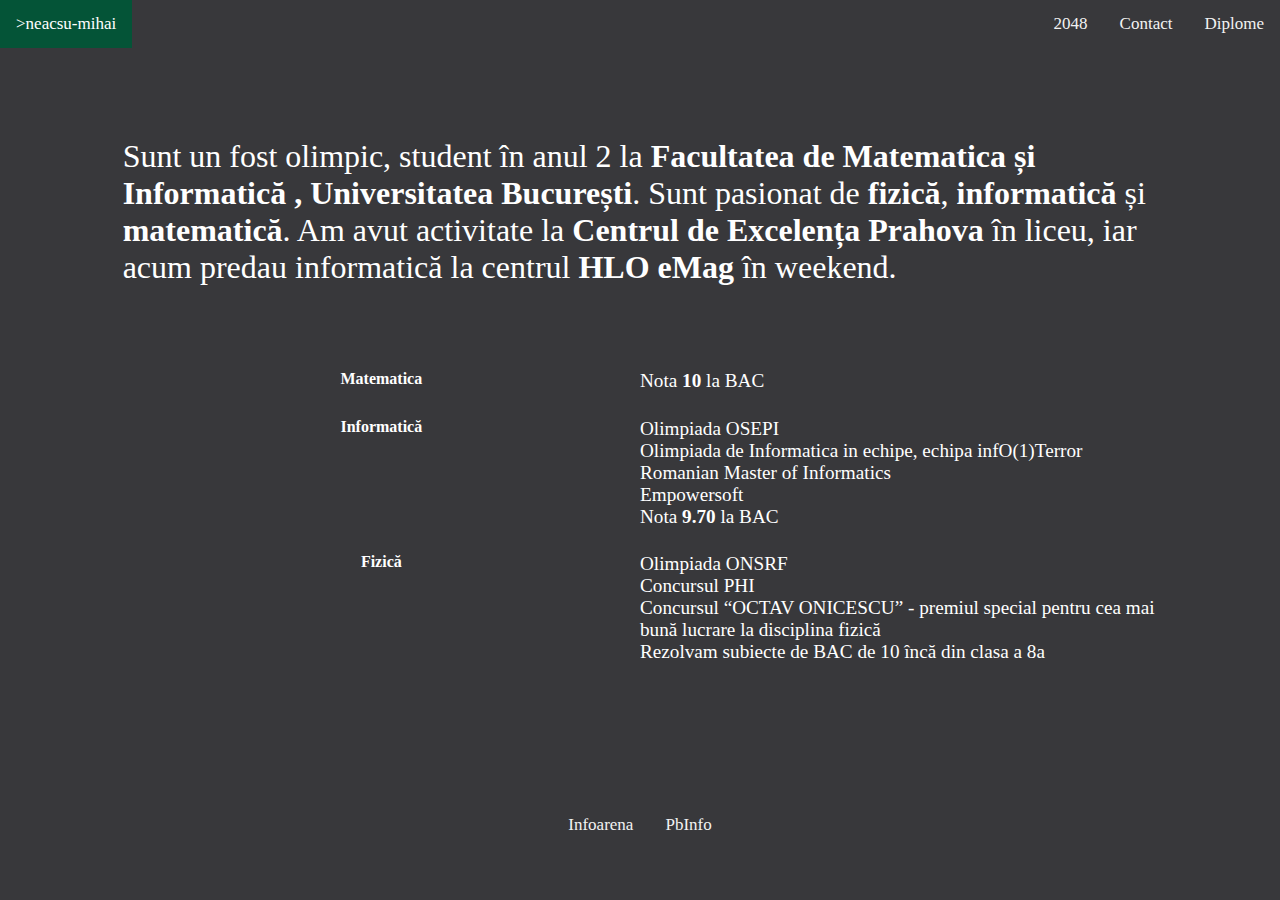
<file: index.html>
<!DOCTYPE html>
<html>
<head>
   <link rel="icon" href="icon.png">
   <title>neacsu-mihai</title>
   <link rel="stylesheet" href="style.css" type="text/css">
   <meta name="viewport" content="width=device-width, initial-scale=1"> 
</head>
<body>
    <div class="topnav">
        <a href="index.html" class="active" >>neacsu-mihai</a>
        <a href="diplome.html" class="normal">Diplome</a>
        <a href="contact.html" class="normal">Contact</a>
        <a href="2048.html" class="normal">2048</a>
     </div>
  <div class="main">
    <div class="nav"></div>
    <div class="articol">
        <p>
            Sunt un fost olimpic, student în anul 2 la 
            <strong>Facultatea de Matematica și Informatică
            , Universitatea București</strong>. 
            Sunt pasionat de <strong>fizică</strong>,
            <strong>informatică</strong> și 
            <strong>matematică</strong>. 
            Am avut activitate la
            <strong>Centrul de Excelența Prahova</strong>
            în liceu, 
            iar acum predau informatică la centrul
            <strong>HLO eMag</strong>
             în weekend.
        </p>

        <descrieri>
            <materie>
                Matematica
            </materie>
            <concursuri>
                <ul>
                    <li> Nota <strong>10</strong> la BAC </li>
                </ul>
            </concursuri>

            <materie>
                Informatică
            </materie>
            <concursuri>
                <ul>
                    <li> Olimpiada OSEPI </li>
                    <li> Olimpiada de Informatica in echipe, echipa infO(1)Terror
                    </li>
                    <li> Romanian Master of Informatics </li>
                    <li> Empowersoft </li>
                    <li> Nota <strong>9.70</strong> la BAC </li>
                </ul>
            </concursuri>

            <materie>
                Fizică
            </materie>
            <concursuri>
                <ul>
                    <li> Olimpiada ONSRF </li>
                    <li> Concursul PHI </li>
                    <li> Concursul “OCTAV ONICESCU” - premiul special pentru cea mai bună lucrare la disciplina fizică </li>
                    <li> Rezolvam subiecte de BAC de 10 încă din clasa a 8a </li>
                </ul>
            </concursuri>
        </descrieri>



    </div>
    <div class = "aside"></div>
</div>
  <footer>
    <div class="botnav">
        <a href="https://www.infoarena.ro/utilizator/NeacsuMihai">Infoarena</a>
        <a href="https://www.pbinfo.ro/profil/Neacsu_Mihai">PbInfo</a>
    </div>

  </footer>
</body>
</html>
</file>
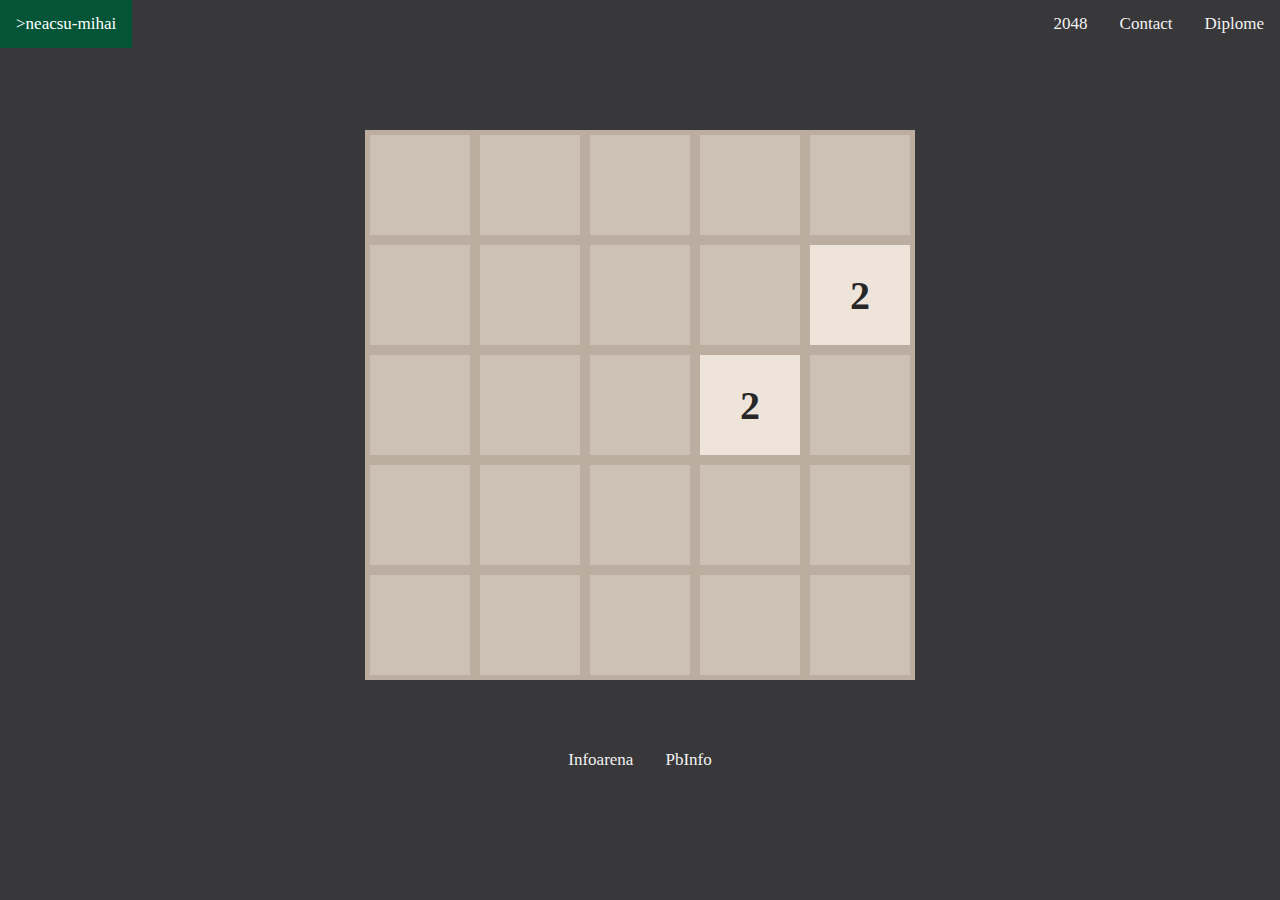
<file: 2048.html>
<!DOCTYPE html>
<html>
<head>
    <link rel="icon" href="icon.png">
    <title>2048</title>
   <link rel="stylesheet" href="style.css" type="text/css">
   <meta name="viewport" content="width=device-width, initial-scale=1" /> 
   <script src="2048.js"></script>
</head>
<body>
    <div class="topnav">
        <a href="index.html" class="active" >>neacsu-mihai</a>
        <a href="diplome.html" class="normal">Diplome</a>
        <a href="contact.html" class="normal">Contact</a>
        <a href="2048.html" class="normal">2048</a>
     </div>
     <div class="main">  
    <div class="nav"></div>
    <div class = "articol2048">
    </div>
    <div class="aside"></div>
</div>
  <footer>
    <div class="botnav">
        <a href="https://www.infoarena.ro/utilizator/NeacsuMihai">Infoarena</a>
        <a href="https://www.pbinfo.ro/profil/Neacsu_Mihai">PbInfo</a>
    </div>

  </footer>
</body>
</html>
</file>
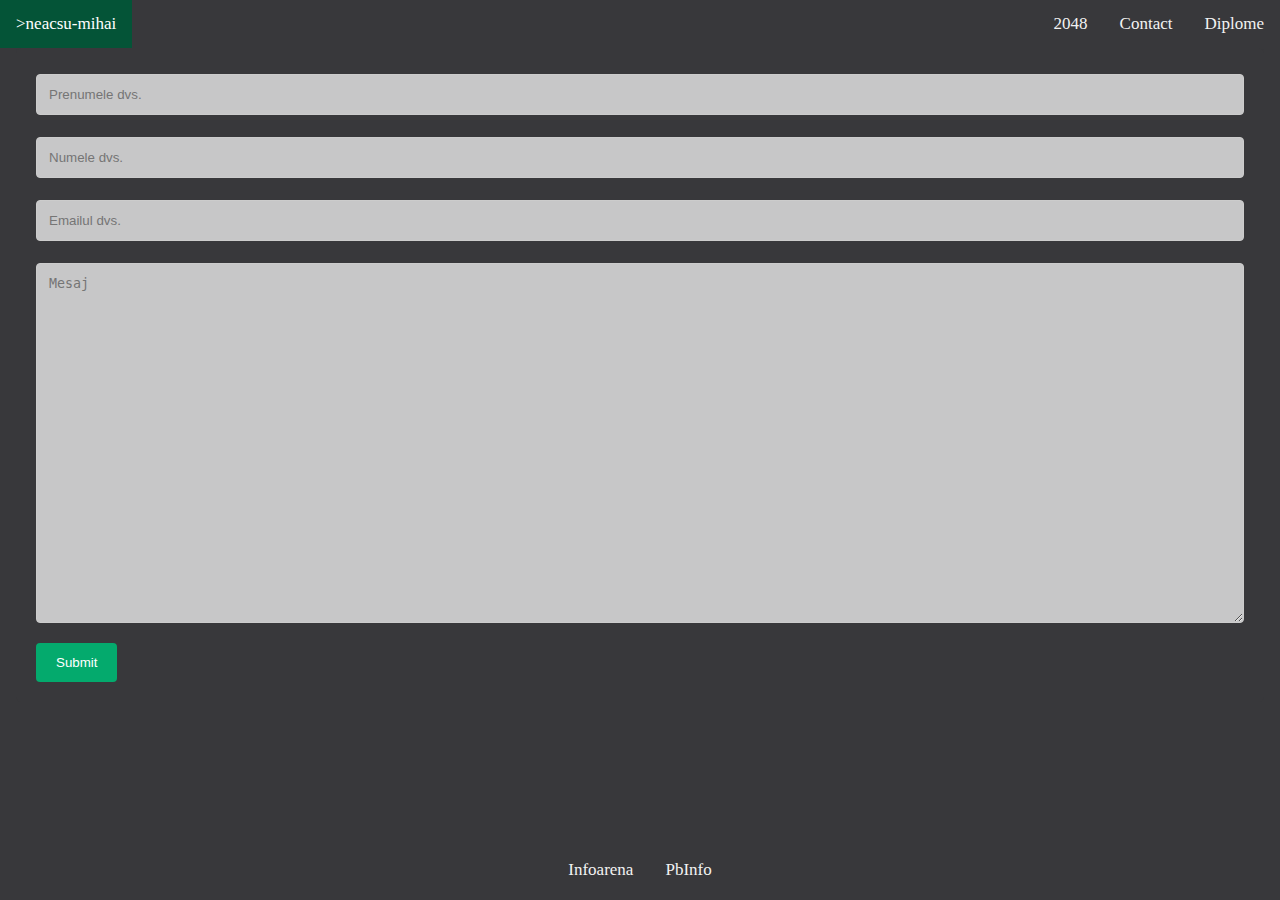
<file: contact.html>
<!DOCTYPE html>
<html>
<head>
   <link rel="icon" href="icon.png">
   <title>contact</title>
   <link rel="stylesheet" href="style.css" type="text/css">
   <meta name="viewport" content="width=device-width, initial-scale=1" /> 
</head>
<body>
    <div class="topnav">
        <a href="index.html" class="active" >>neacsu-mihai</a>
        <a href="diplome.html" class="normal">Diplome</a>
        <a href="contact.html" class="normal">Contact</a>
        <a href="2048.html" class="normal">2048</a>
     </div>
  <div class = "diplome">
    <div class="nav"></div>
    <div class="articol">
      
        <div class="container">
          <form action="https://api.web3forms.com/submit" method="post">
            <input type="hidden" name="access_key" value="b7e3de98-c2f2-400e-8f60-1451daa5f6c5">

            <input type="name" id="name" name="name" placeholder="Prenumele dvs." required>
            <input type="name" id="name" name="name" placeholder="Numele dvs." required>
            <input type="email" id="email" name="email" placeholder="Emailul dvs." required>
            
            <textarea id="mesaj" name="mesaj" placeholder="Mesaj" style="height:40vh" required></textarea>
          

              <input type="submit" value="Submit">
          
            </form>
          </div>

      </div>
    <div class="aside"></div>
      </div>
  <footer>
    <div class="botnav">
        <a href="https://www.infoarena.ro/utilizator/NeacsuMihai">Infoarena</a>
        <a href="https://www.pbinfo.ro/profil/Neacsu_Mihai">PbInfo</a>
    </div>

  </footer>
</body>
</html>
</file>
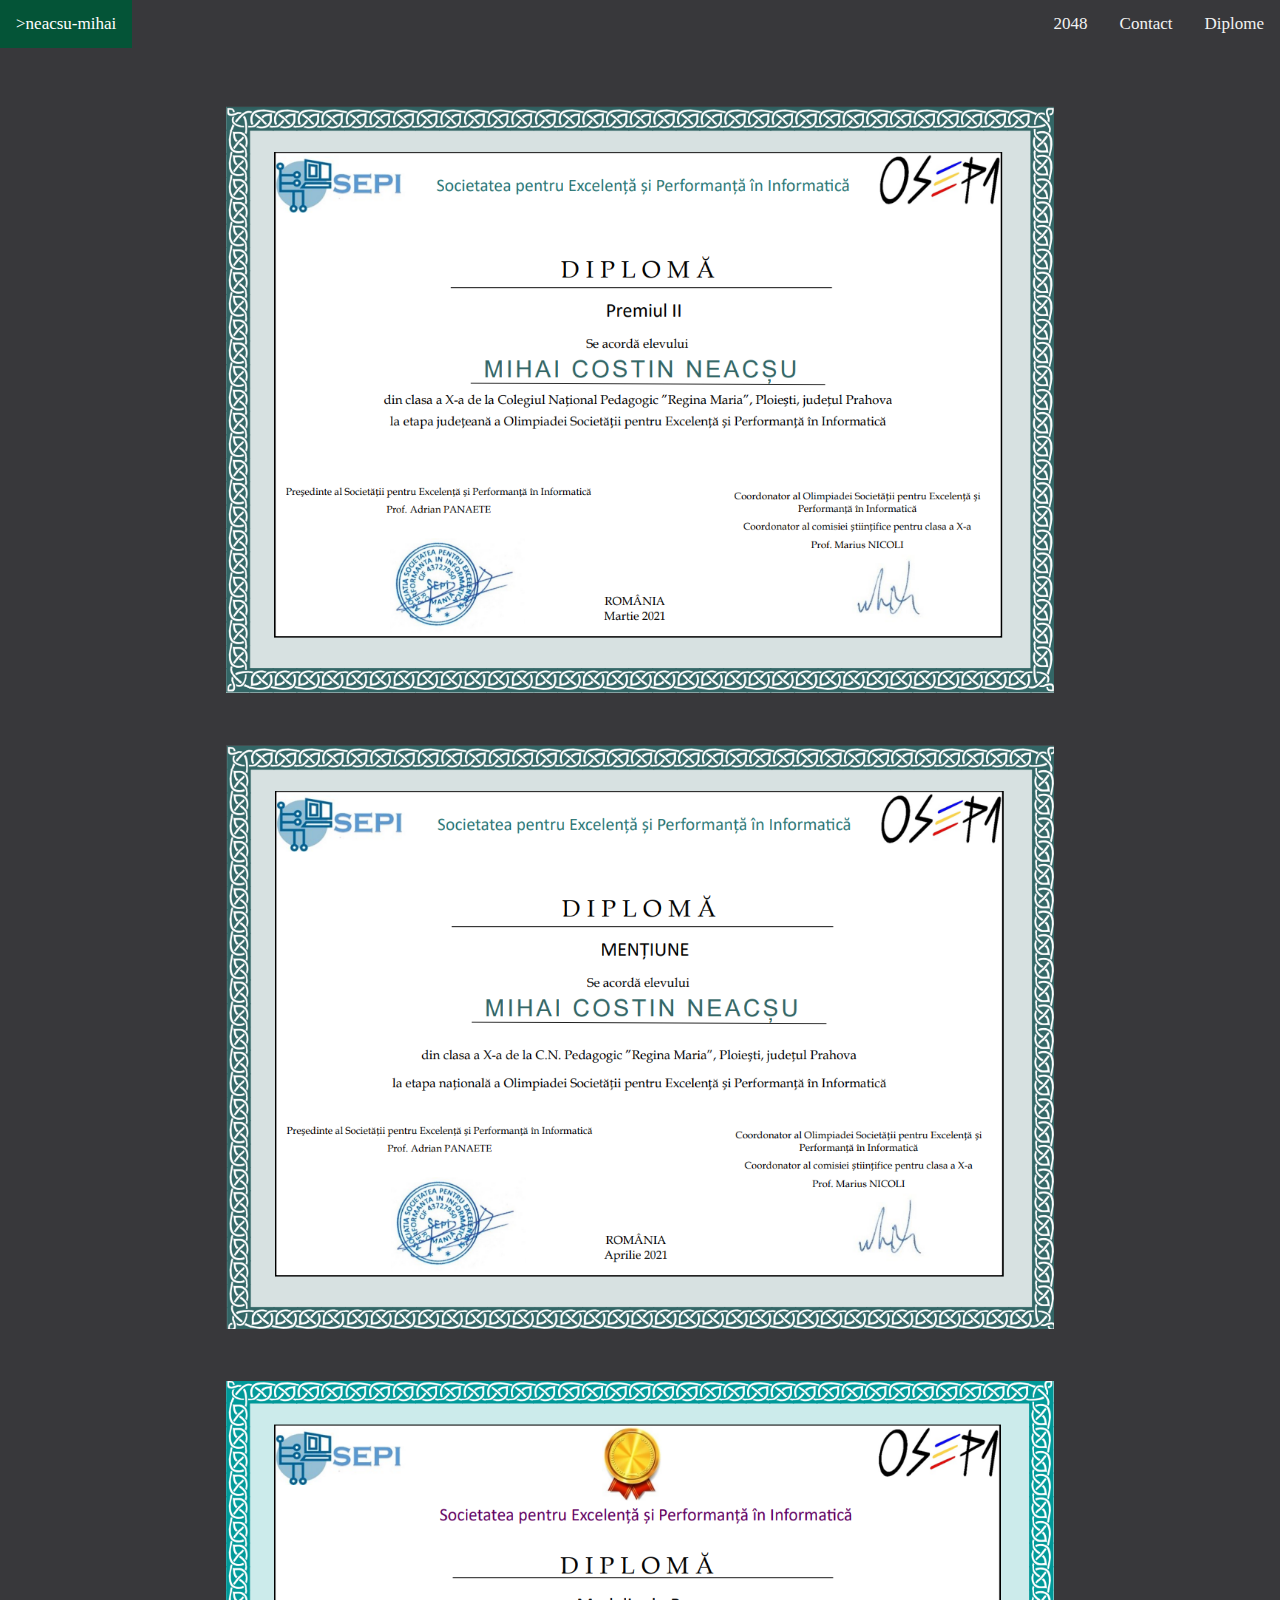
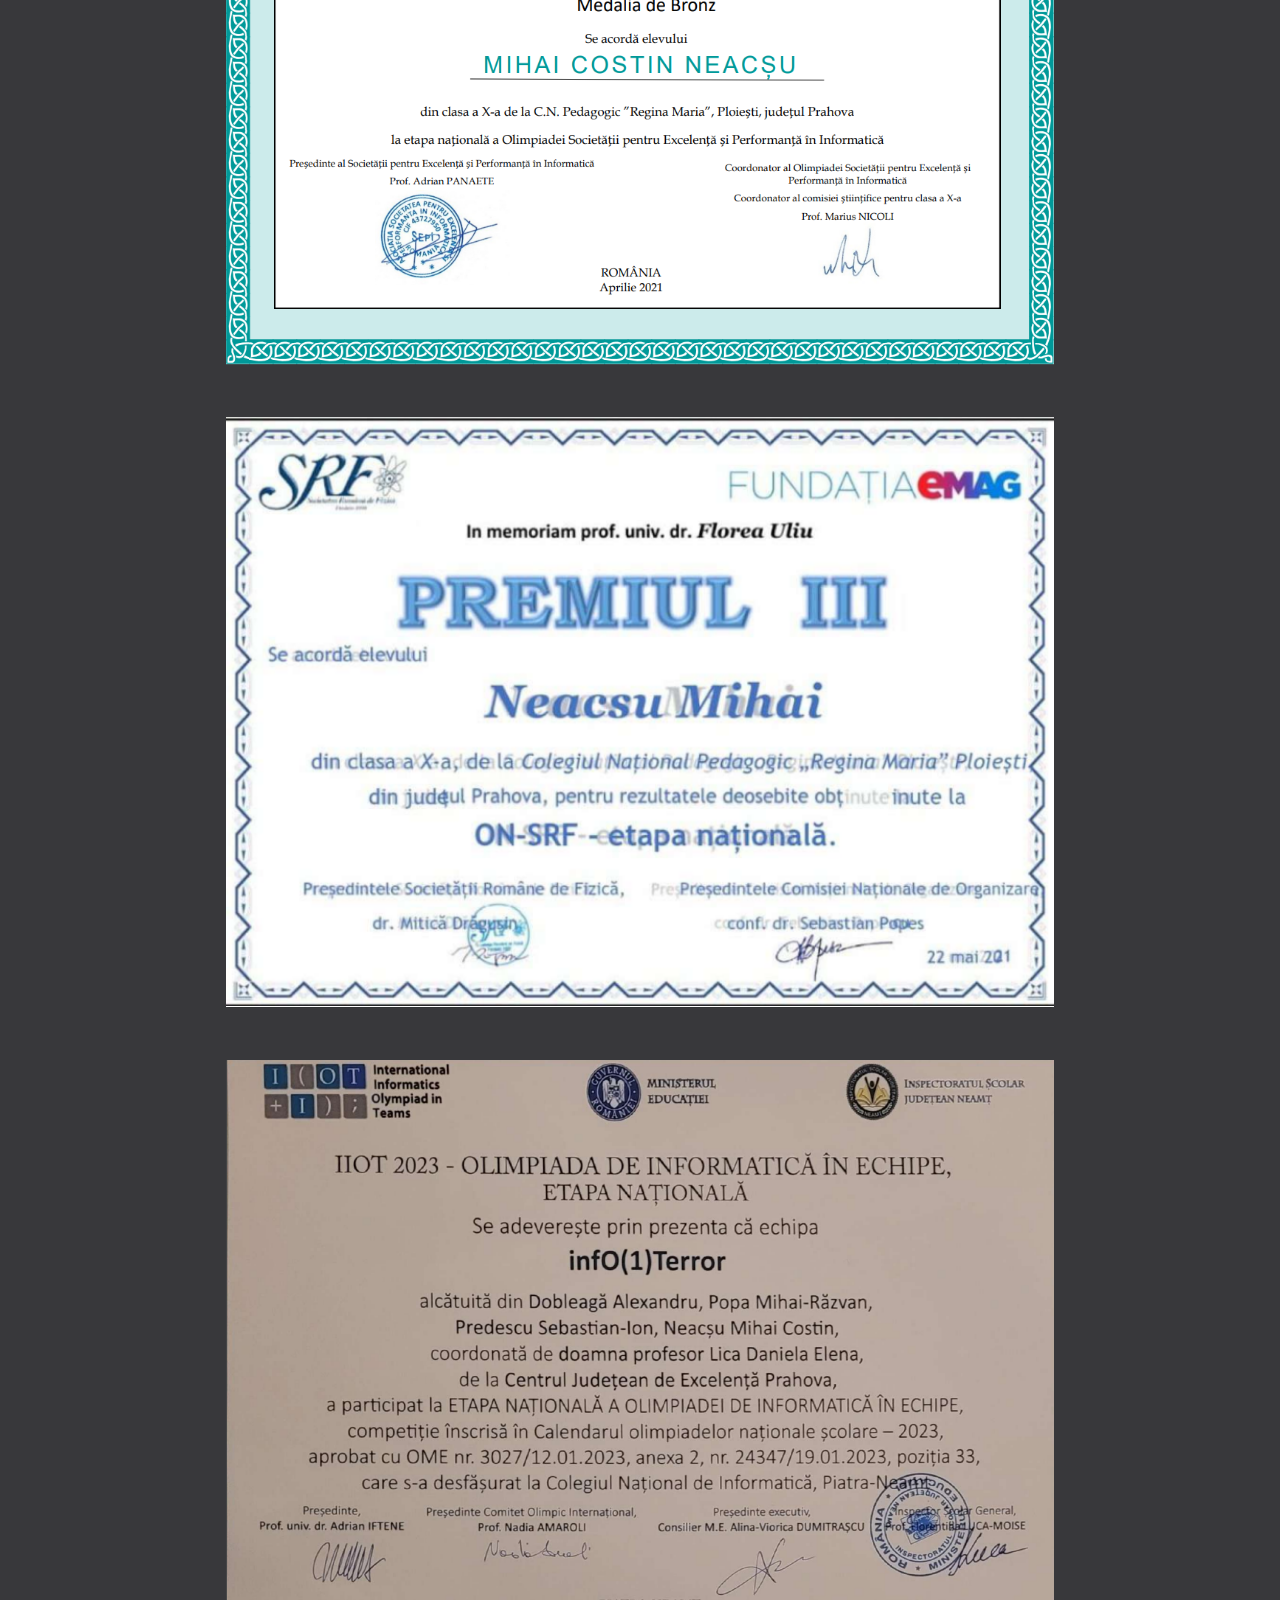
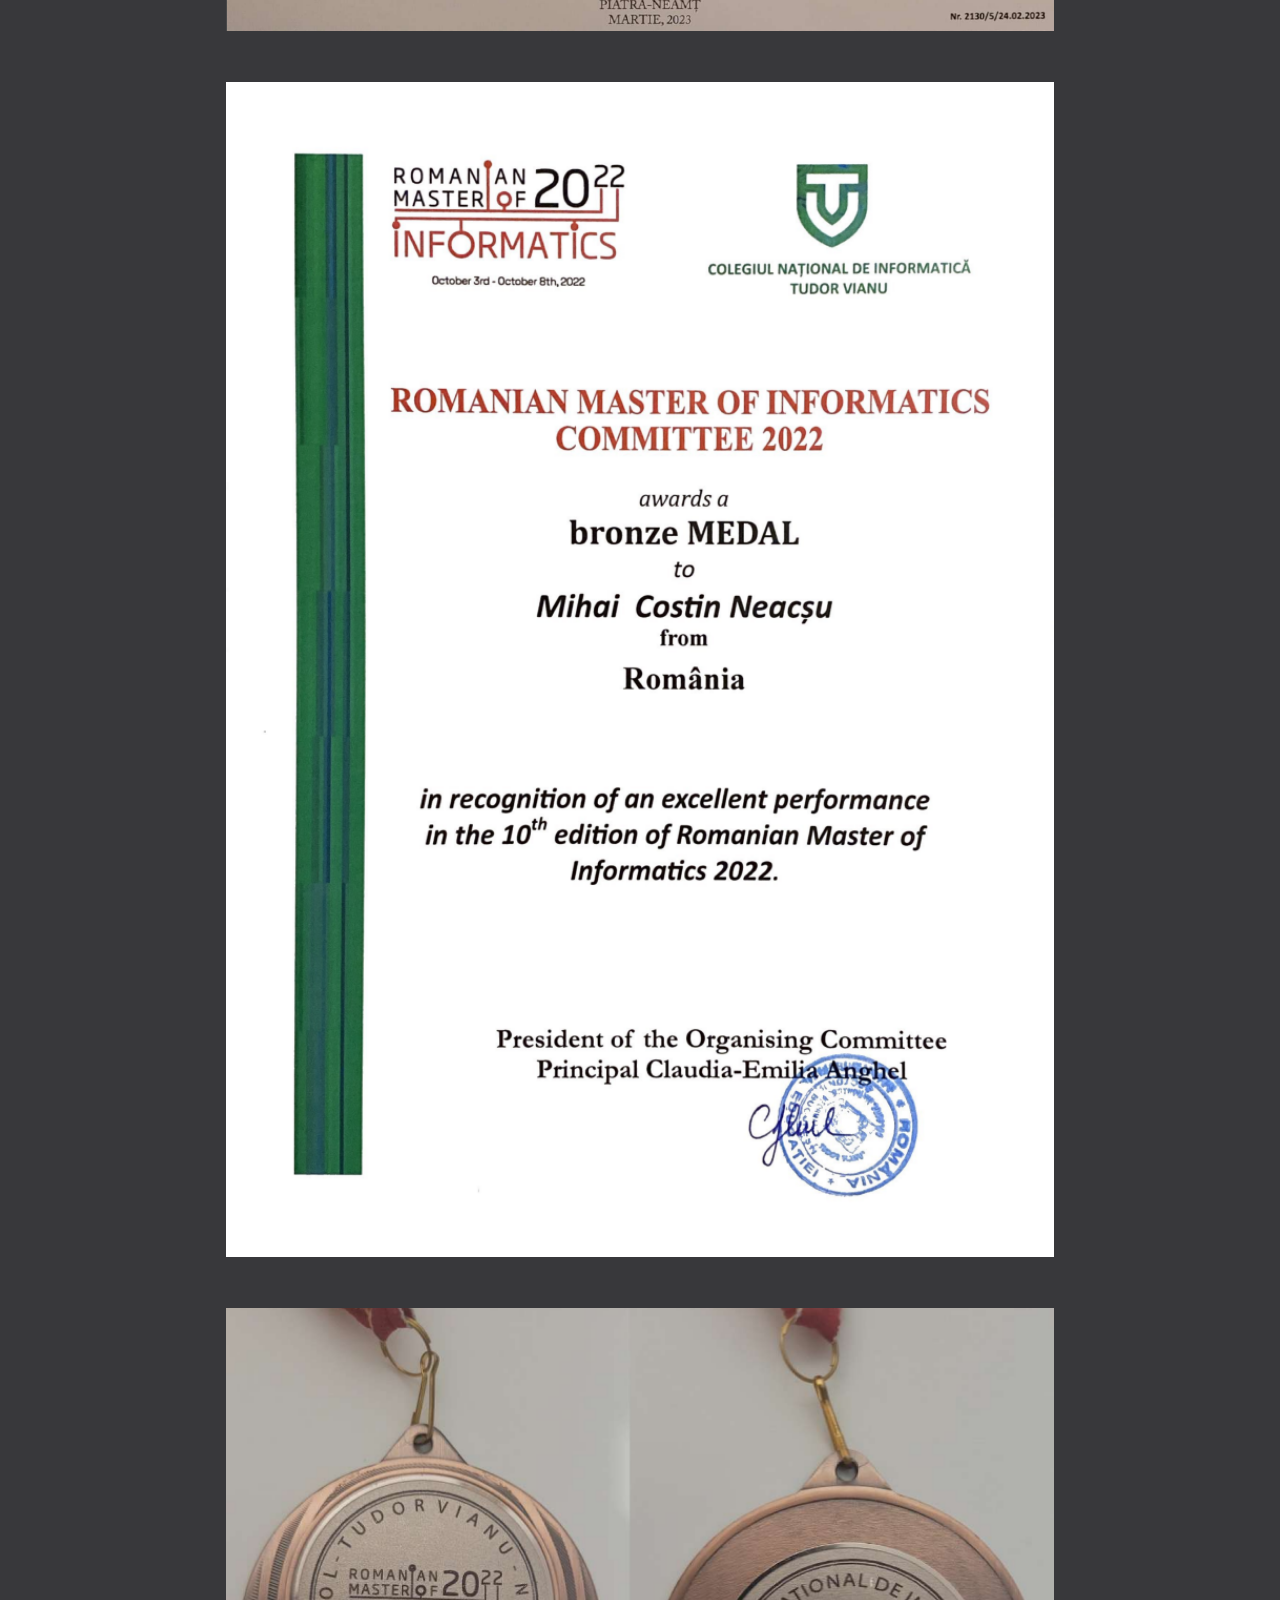
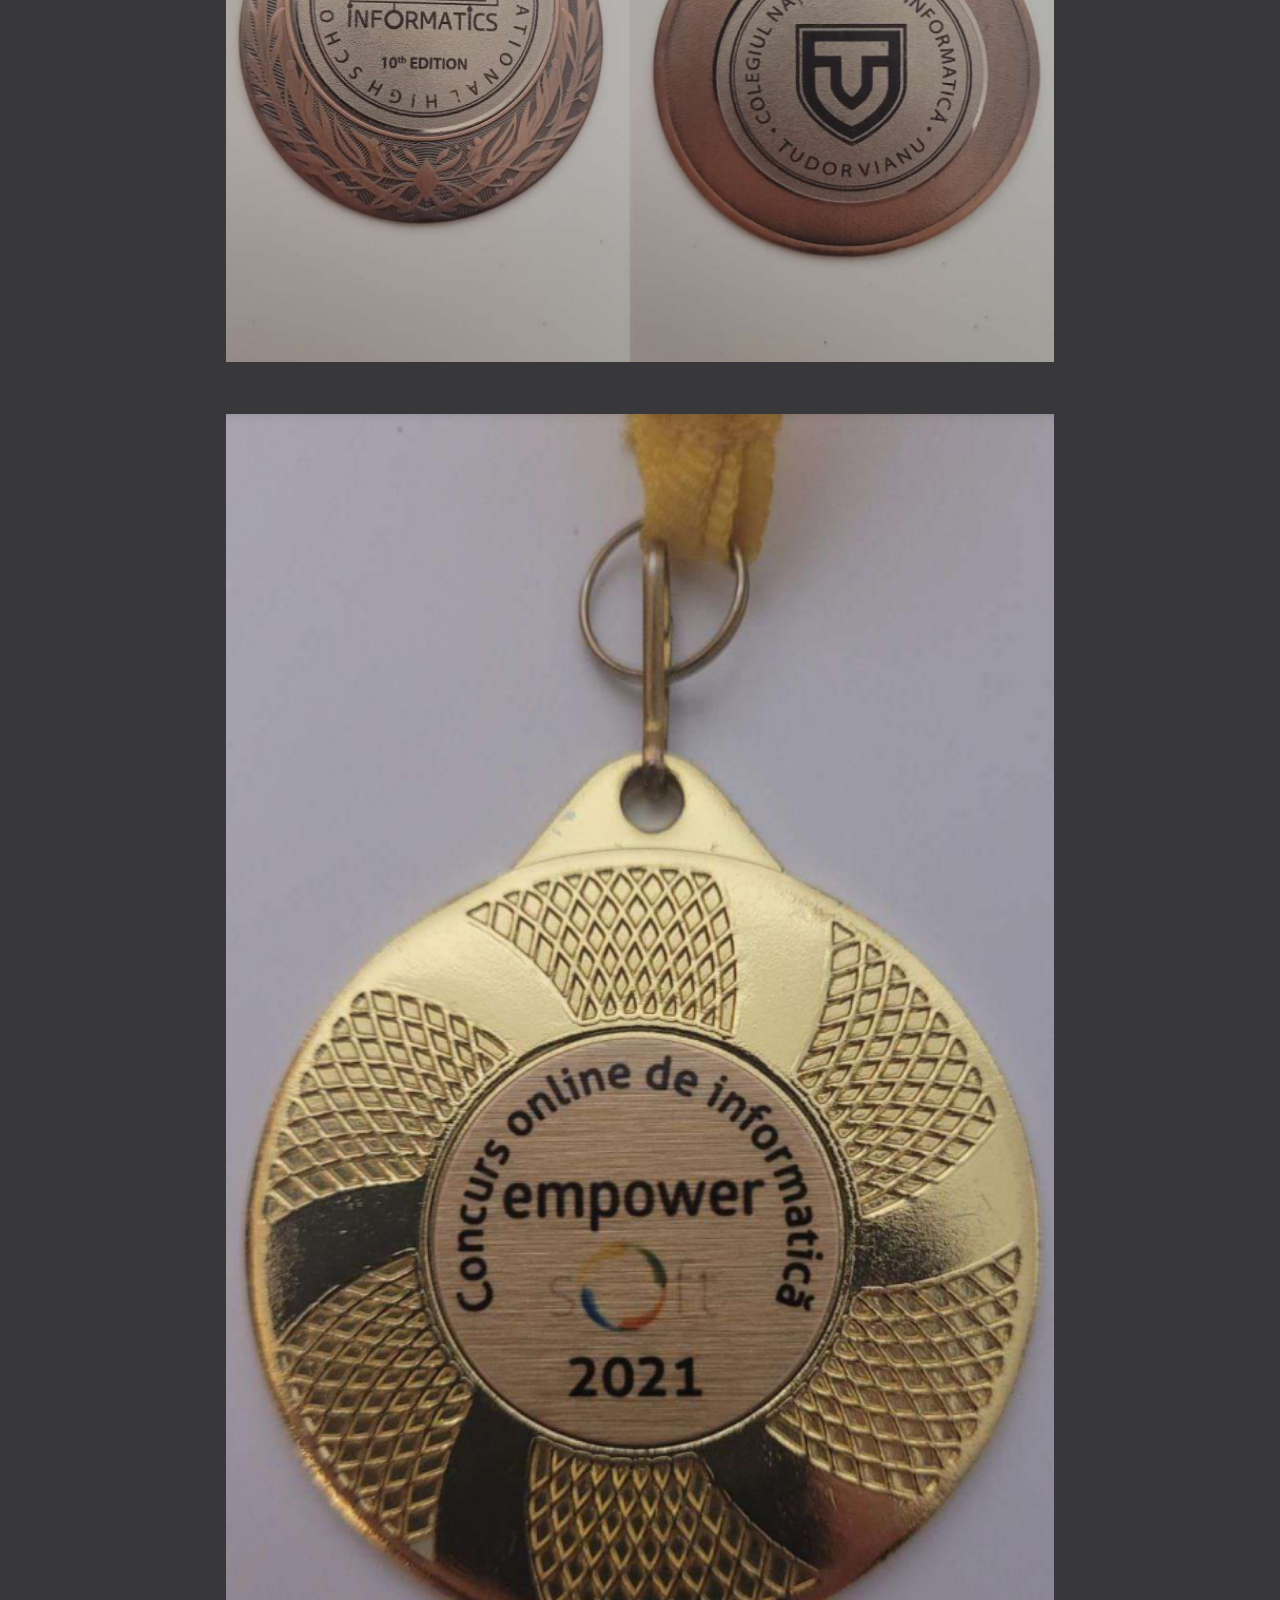
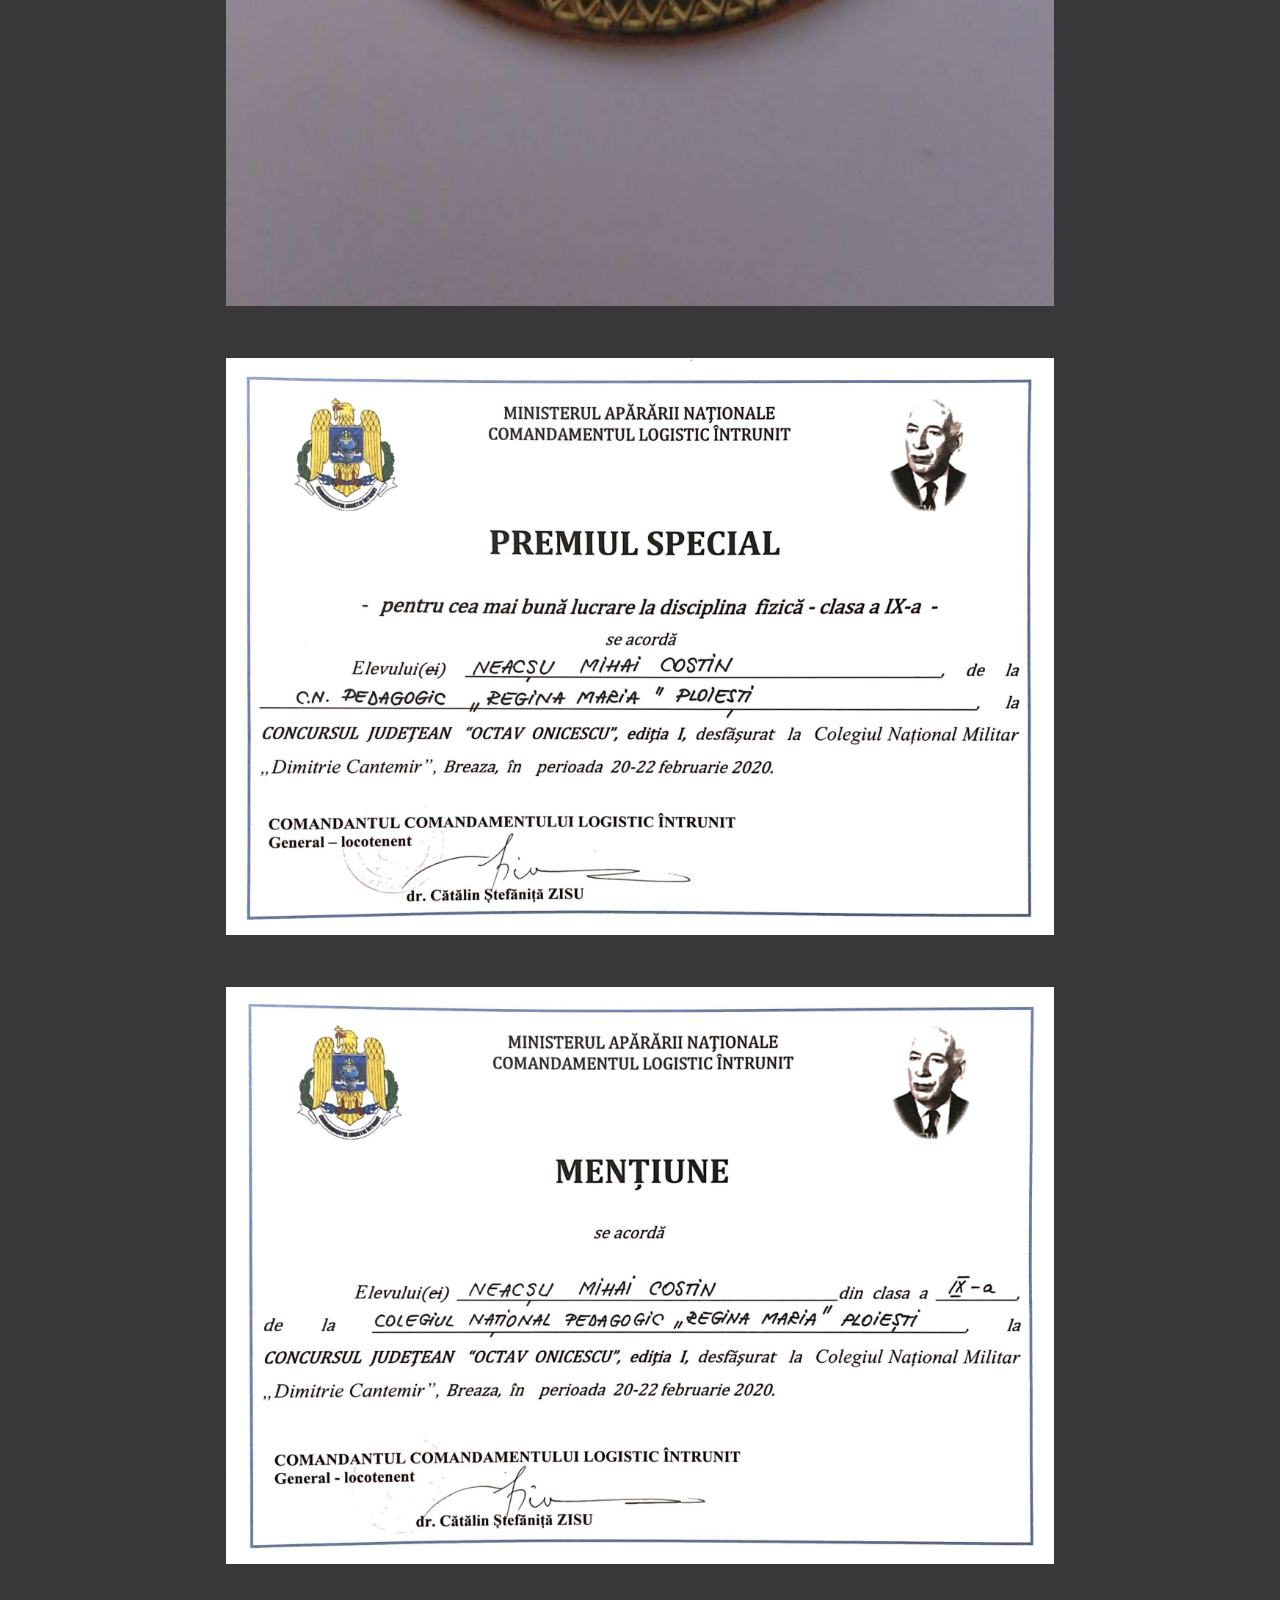
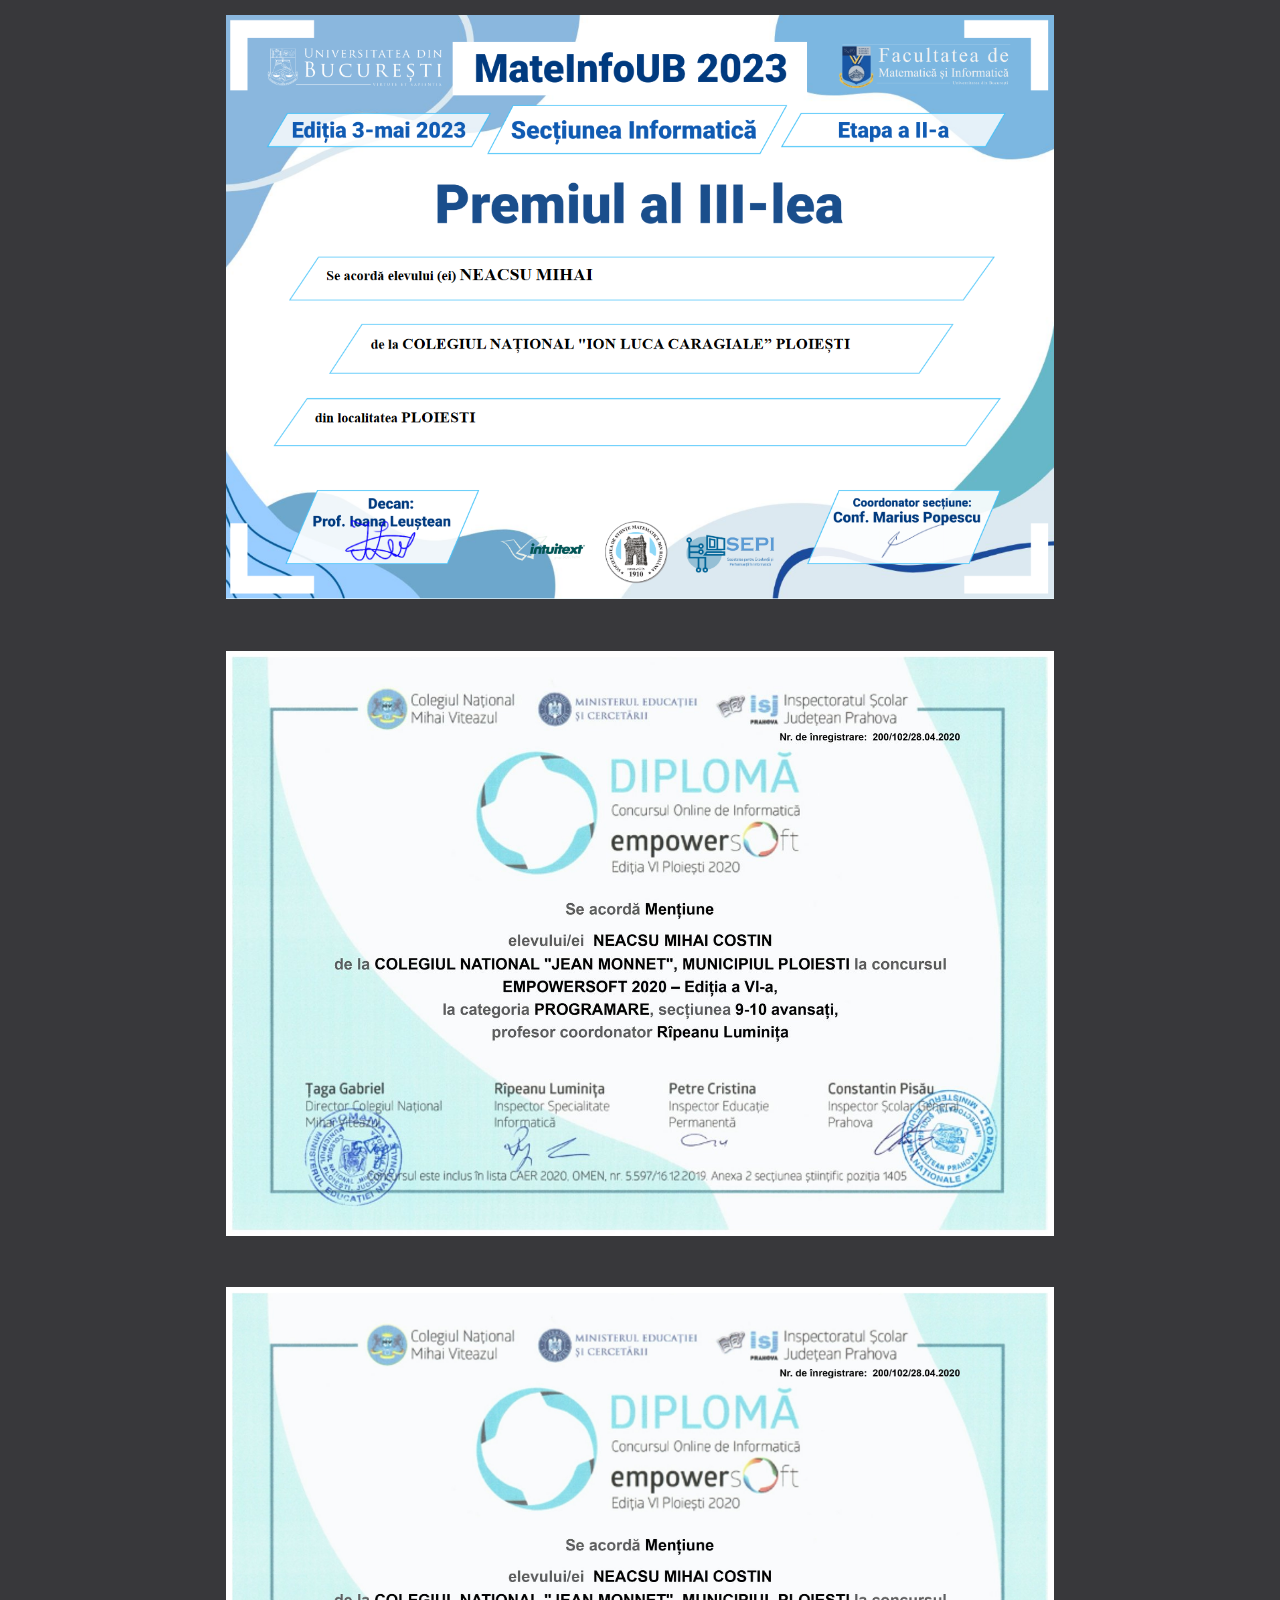
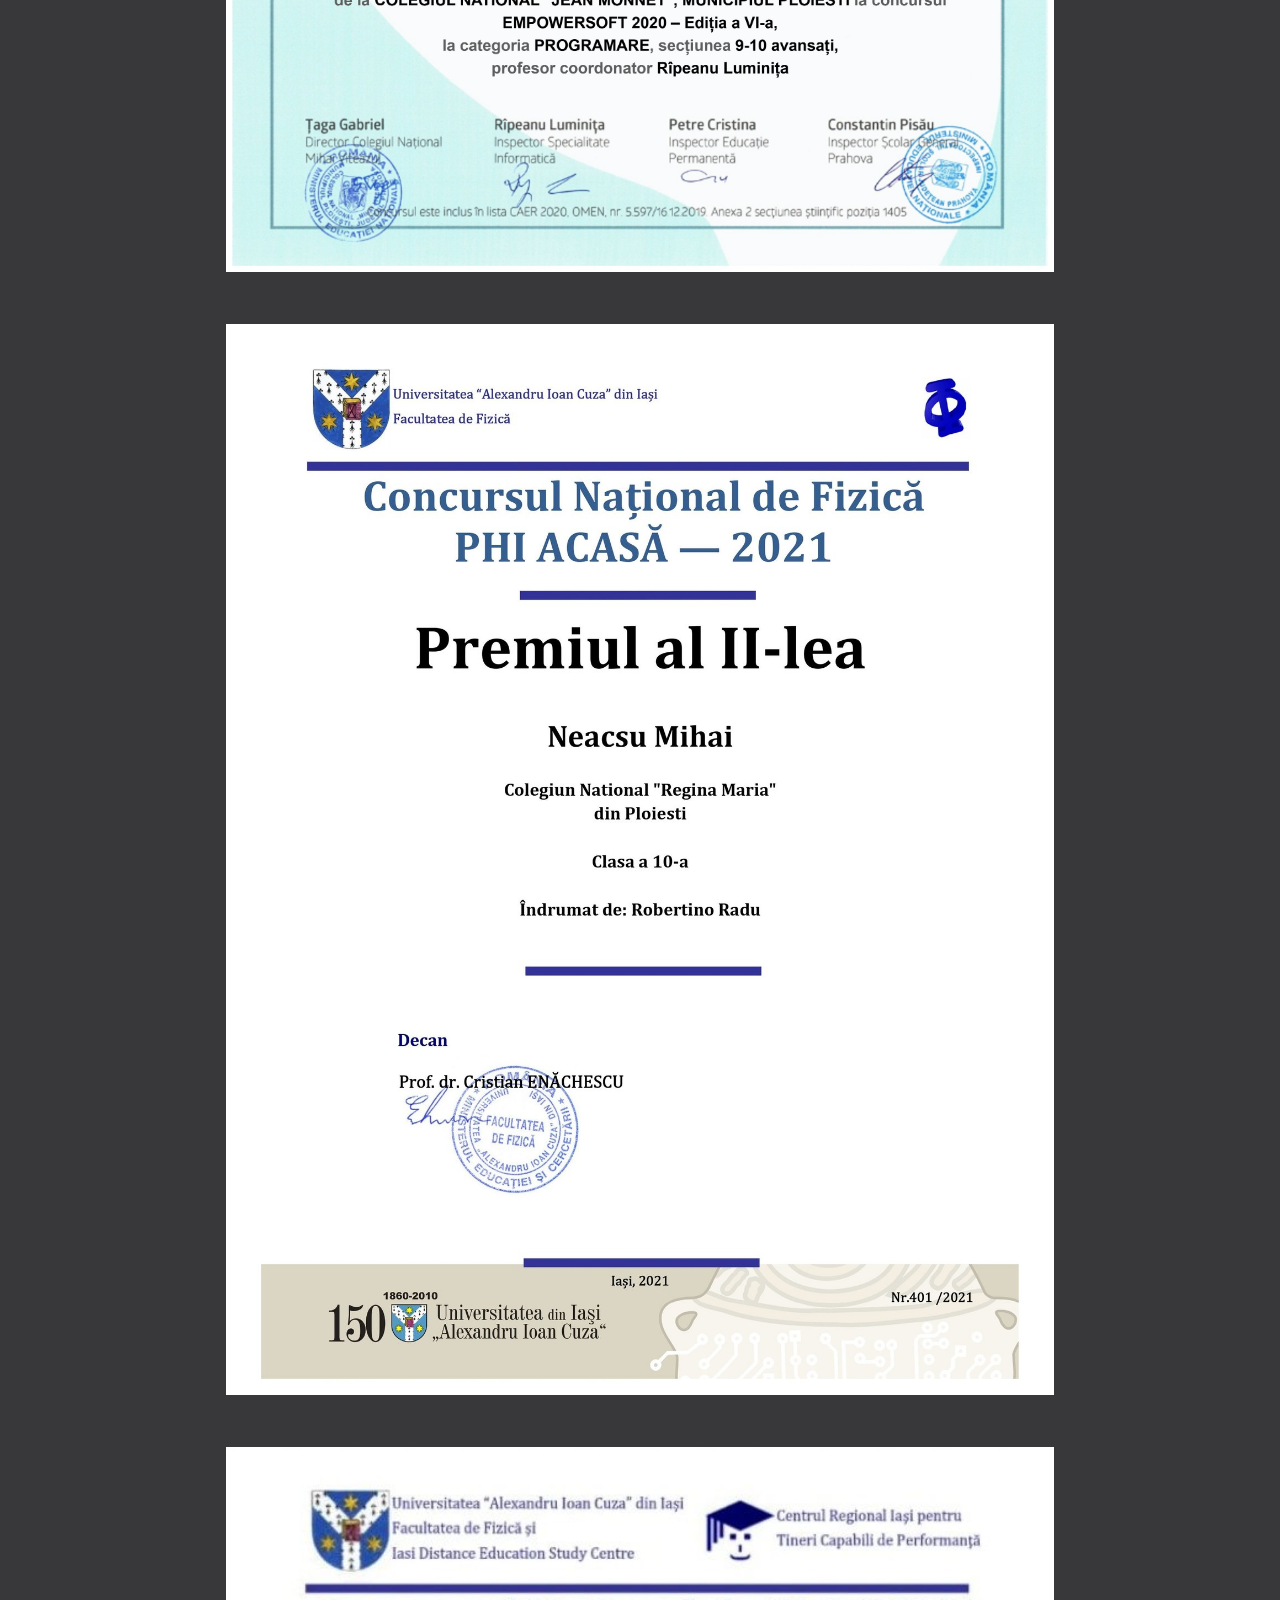
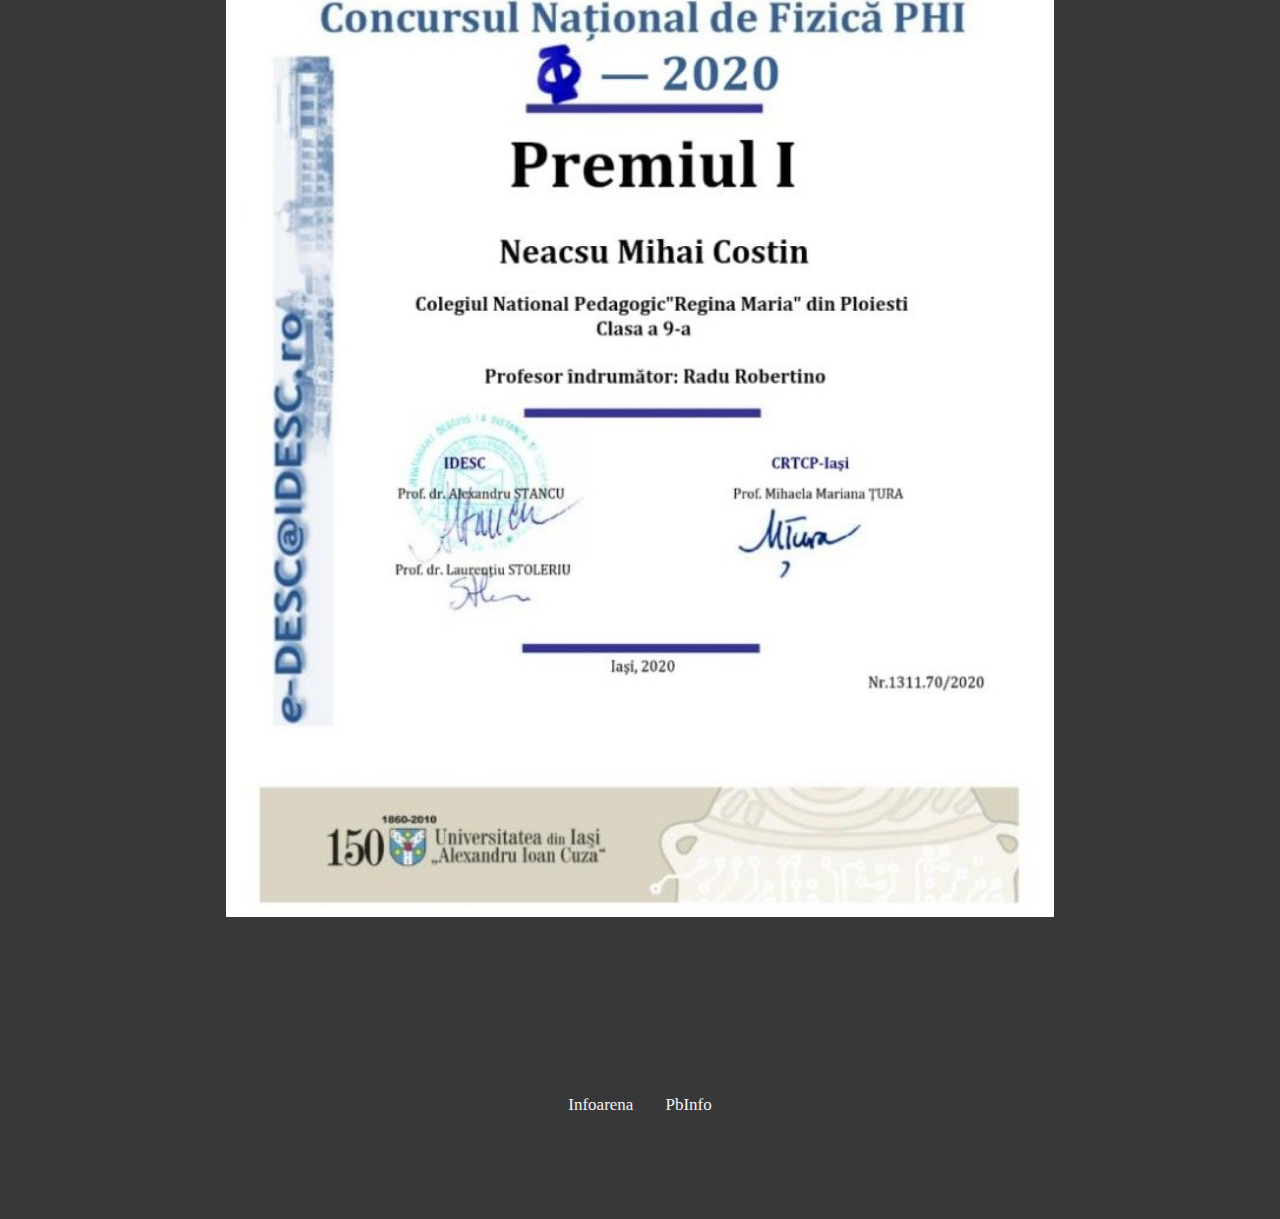
<file: diplome.html>
<!DOCTYPE html>
<html>
<head>
    <link rel="icon" href="icon.png">
    <title>diplome</title>
   <link rel="stylesheet" href="style.css" type="text/css">
   <meta name="viewport" content="width=device-width, initial-scale=1" /> 
</head>
<body>
    <div class="topnav">
        <a href="index.html" class="active" >>neacsu-mihai</a>
        <a href="diplome.html" class="normal">Diplome</a>
        <a href="contact.html" class="normal">Contact</a>
        <a href="2048.html" class="normal">2048</a>
     </div>
     <div class="main">  
    <div class="nav"></div>
    <div class = "articol">
        <img src="resources/diploma1.png" alt="diploma1" class="center">
        <img src="resources/diploma2.png" alt="diploma2" class="center">
        <img src="resources/diploma3.png" alt="diploma3" class="center">
        <img src="resources/diploma4.png" alt="diploma4" class="center">
        <img src="resources/diploma5.png" alt="diploma5" class="center">
        <img src="resources/diploma6.png" alt="diploma6" class="center">
        <img src="resources/diploma7.png" alt="diploma7" class="center">
        <img src="resources/diploma8.png" alt="diploma8" class="center">
        <img src="resources/diploma9.png" alt="diploma9" class="center">
        <img src="resources/diploma10.png" alt="diploma10" class="center">
        <img src="resources/diploma11.png" alt="diploma11" class="center">
        <img src="resources/diploma12.png" alt="diploma12" class="center">
        <img src="resources/diploma13.png" alt="diploma13" class="center">
        <img src="resources/diploma14.png" alt="diploma14" class="center">
        <img src="resources/diploma15.png" alt="diploma15" class="center">

    </div>
    <div class="aside"></div>
  </div>
  <footer>
    <div class="botnav">
        <a href="https://www.infoarena.ro/utilizator/NeacsuMihai">Infoarena</a>
        <a href="https://www.pbinfo.ro/profil/Neacsu_Mihai">PbInfo</a>
    </div>

  </footer>
</body>
</html>
</file>
<file: style.css>
/* 
Înlocuiți simbolurile ? cu valori potrivite pentru 
a completa regulile CSS de mai jos.
*/
body{
  background-color:#38383B;
  margin: 0px;
}

.topnav { 
  position:fixed;
  width: 100%;
  background-color: #38383B;
  overflow: hidden;
}
.topnav a.active{
  float:left;
  color: #f2f2f2;
  text-align:center;
  padding: 14px 16px;
  text-decoration: none;
  font-size: 17px;
}
.topnav a.active:hover{
  animation-name:culoare_nume;
  animation-duration: 300ms;
  animation-iteration-count: infinite;
  animation-direction: alternate;
}
@keyframes culoare_nume{
  from {background-color: rgb(11, 96, 39);}
  to {background-color:rgb(12, 169, 30);}
}

.topnav a.normal{
  float:right;
  color: #f2f2f2;
  text-align:center;
  padding: 14px 16px;
  text-decoration: none;
  font-size: 17px;
}
.topnav a.normal:hover{
  animation-name:culoare_navigatie;
  animation-duration: 300ms;
  animation-iteration-count: infinite;
  animation-direction: alternate;
}
@keyframes culoare_navigatie{
  from {background-color: rgb(110, 118, 113);}
  to {background-color:rgb(244, 248, 245);}
}

.botnav {
  display:flex;
  justify-content:center;
  width: 100%;
  overflow:hidden;
}

.botnav a{
  color: #f2f2f2;
  text-align:center;
  padding: 14px 16px;
  text-decoration: none;
  font-size: 17px;
}

.botnav a:hover {
  background-color: #ddd;
  color: black;
}


.topnav a:hover {
  background-color: #ddd;
  color: black;
}

.topnav a.active{
  text-align:left;
  background-color: #04AA6D;
  color:white;
}
.topnav a.active:hover{
  background-color: #045437;
  color:white;
}

body {
  display: grid;
  margin: 0;
  grid-template-rows: 100% 10%;
  /* grid-template-rows:  ? 5fr ?;
  grid-template-areas: ? 
                   ?
                       ?; */
}

.articol p{
  font-size:2rem;
  padding-bottom: 5%;
}
descrieri{
  display:grid;
  grid-template-columns: 1fr 1fr;
  grid-template-rows: 1fr;
}
  descrieri materie{
      font-size: 1rem;
      font-weight:bold;
      text-align:center;
  }
  descrieri concursuri ul{
      list-style-type: none;
      font-size: 1.2rem;
      padding: 0px;
      margin: 0px;
      padding-bottom: 5%;
  }
.main {
  padding-top: 10vh;
  display: grid;
  grid-template-columns: 1fr 10fr 1fr;
  /* grid-template-columns: ? 4fr ?;
  grid-template-areas: "? ? ?" */
}

.main > .nav, 
.main > .aside {
  background: #38383B;
}

header {
  background: #38383B;
}

.articol2048{
  color:#FFFFFF;
  background: #38383B;
  display:flex;
  align-items:center;
  justify-content:center;
}

.articol {
  color:#FFFFFF;
  background: #38383B;
}

footer {
  height:10%;
  background: #38383B;
}

header, footer, .articol, .nav, .aside {
  padding: 1em;
}
.center {
  padding-bottom:5%;
  display: block;
  margin-left: auto;
  margin-right: auto;
  width: 80%;
  height:auto;
}

/* Style inputs with type="text", select elements and textareas */
input[type=name], select, textarea {
  background-color:#DDDD;
  width: 100%; /* Full width */
  padding: 12px; /* Some padding */ 
  border: 1px solid #ccc; /* Gray border */
  border-radius: 4px; /* Rounded borders */
  box-sizing: border-box; /* Make sure that padding and width stays in place */
  margin-top: 6px; /* Add a top margin */
  margin-bottom: 16px; /* Bottom margin */
  resize: vertical /* Allow the user to vertically resize the textarea (not horizontally) */
}


input[type=email],[type=textarea] select, textarea {
  background-color:#DDDD;
  width: 100%; /* Full width */
  padding: 12px; /* Some padding */ 
  border: 1px solid #ccc; /* Gray border */
  border-radius: 4px; /* Rounded borders */
  box-sizing: border-box; /* Make sure that padding and width stays in place */
  margin-top: 6px; /* Add a top margin */
  margin-bottom: 16px; /* Bottom margin */
  resize: vertical /* Allow the user to vertically resize the textarea (not horizontally) */
}

/* Style the submit button with a specific background color etc */
input[type=submit] {
  background-color: #04AA6D;
  color: white;
  padding: 12px 20px;
  border: none;
  border-radius: 4px;
  cursor: pointer;
}


/* When moving the mouse over the submit button, add a darker green color */
input[type=submit]:hover {
  background-color: #45a049;
}

/* Add a background color and some padding around the form */
.container {
  border-radius: 5px;
  background-color: #38383B;
  padding: 20px;
}

#board{
  background-color: #cdc1b5;
  box-sizing:content-box;

  padding: 0;
  margin: 0;
  display: flex;
  flex-wrap: wrap;
  justify-content: center;
  align-items: center;
}
#game-over{
  background-color: yellow;

  color:black;
  font-size: 40px;
  font-weight: bold;
  display: flex;
  justify-content: center;
  align-items: center;
}



.tile{
  border: 5px solid #bbada0;
  padding: 0;
  margin: 0;

  font-size: 40px;
  font-weight: bold;
  display: flex;
  justify-content:center;
  align-items:center;
}
.x2 {
  background-color: #eee4da;
  color: rgb(40, 39, 39);
}

.x4 {
  background-color: #ece0ca;
  color: white;
}

.x8 {
  background-color: #f4b17a;
  color: white;
}

.x16{
  background-color: #f59575;
  color: white;
}

.x32{
  background-color: #f57c5f;
  color: white;
}

.x64{
  background-color: #f65d3b;
  color: white;
}

.x128{
  background-color: #edce71;
  color: white;
}

.x256{
  background-color: #edcc63;
  color: white;
}

.x512{
  background-color: #edc651;
  color: white;
}

.x1024{
  background-color: #eec744;
  color: white;
}

.x2048{
  background-color: #ecc230;
  color: white;
}

.x4096 {
  background-color: #fe3d3d;
  color: white;
}

.x8192 {
  background-color: #ff2020;
  color: white;
}
</file>
